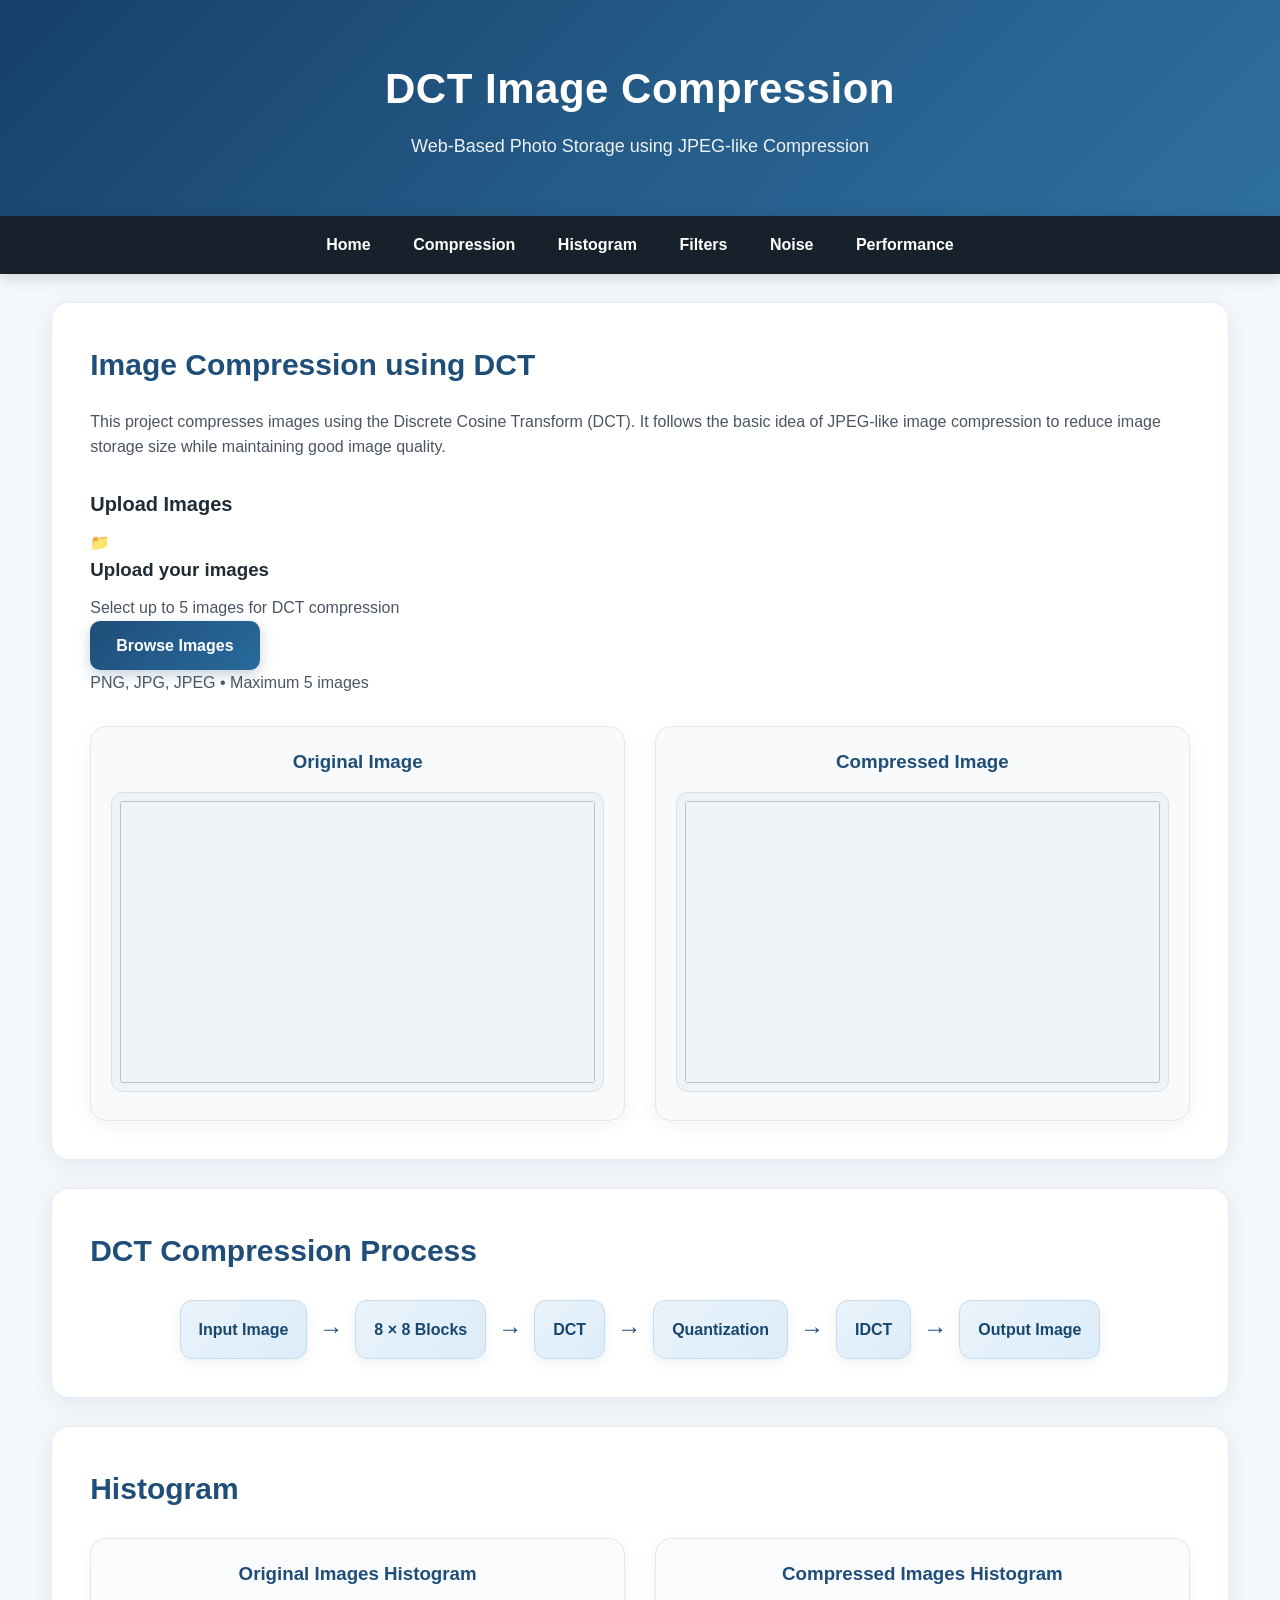
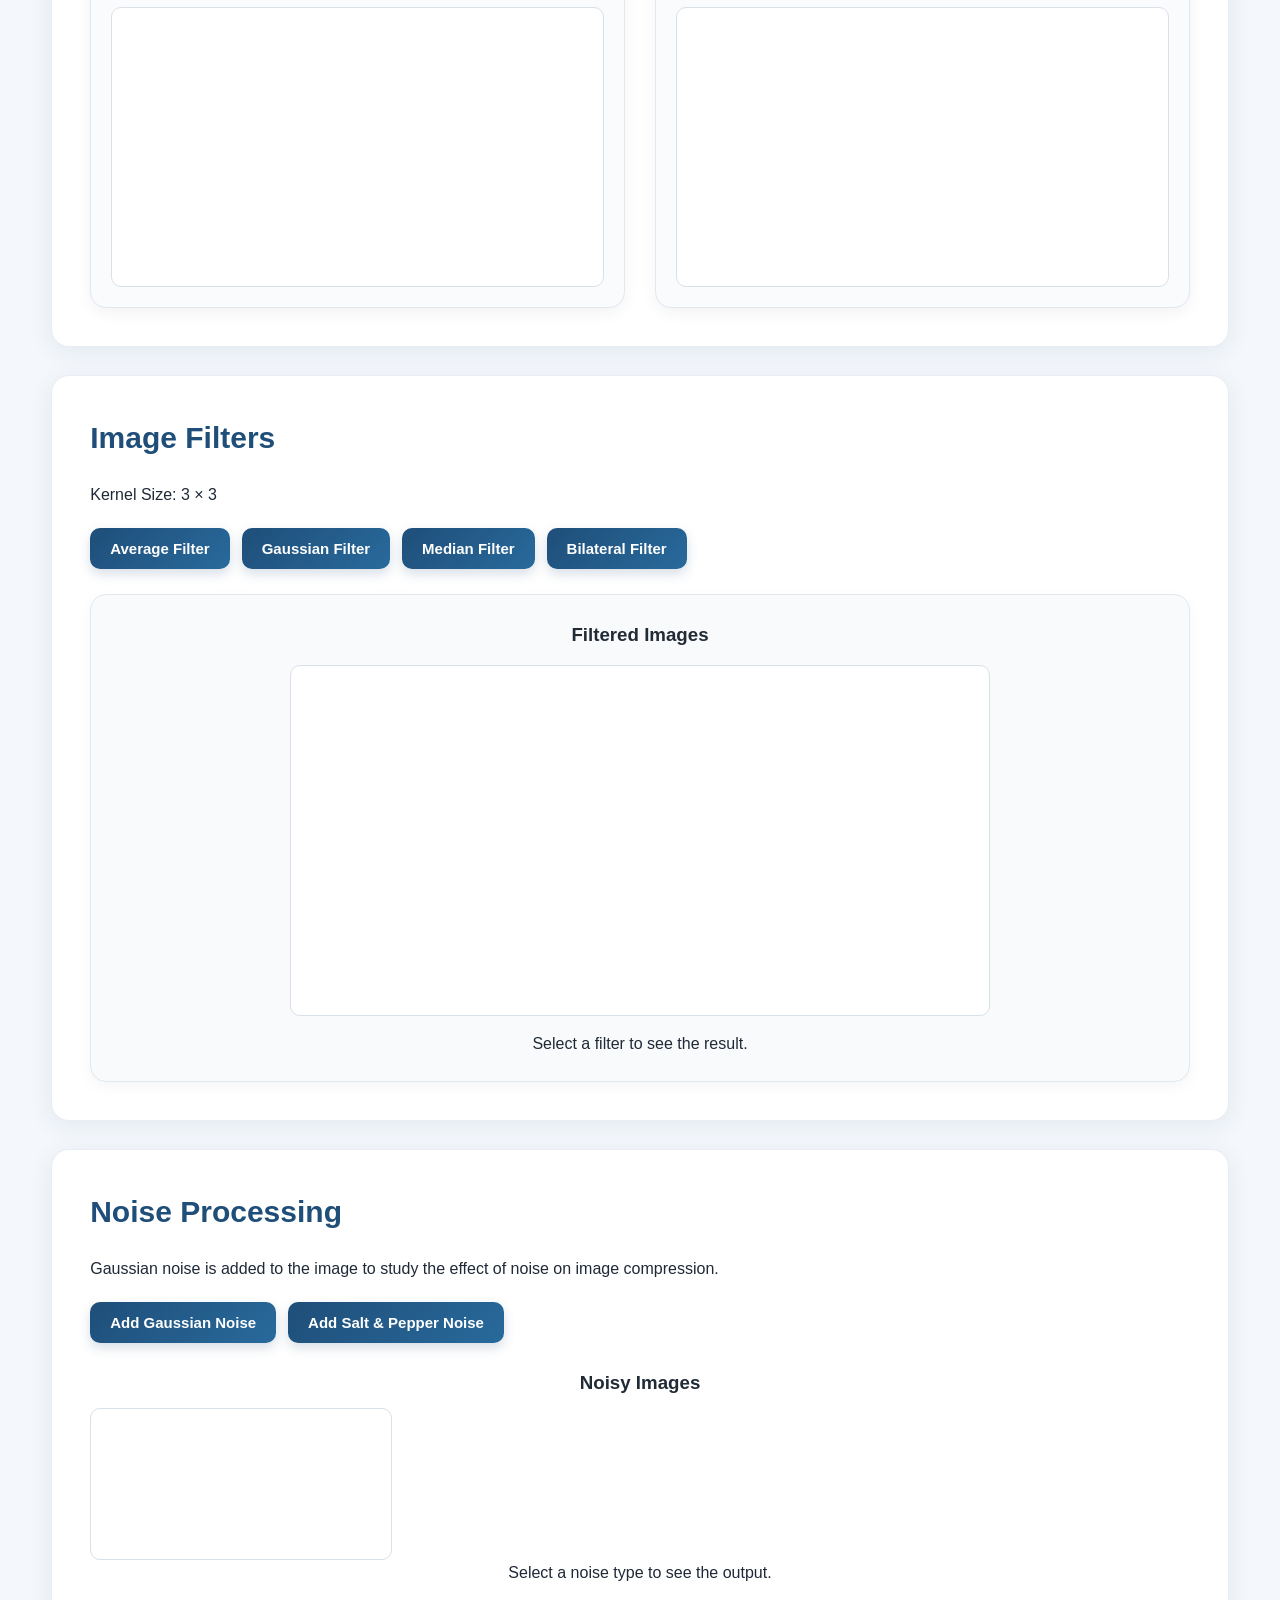
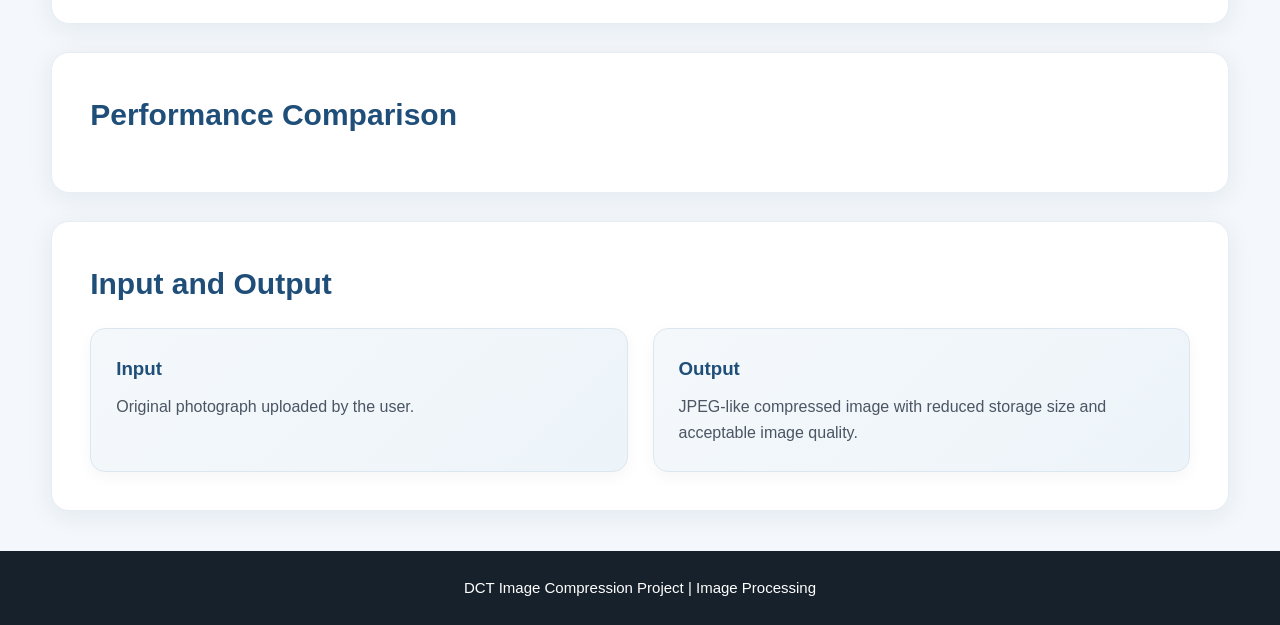
<file: DCT_Image_Compression/index.html>
<!DOCTYPE html>
<html>

<head>

    <title>DCT Image Compression</title>

    <link rel="stylesheet" href="style.css">

</head>


<body>


<header>

    <h1>DCT Image Compression</h1>

    <p>
        Web-Based Photo Storage using JPEG-like Compression
    </p>

</header>


<nav>

    <a href="#home">Home</a>

    <a href="#compression">Compression</a>

    <a href="#histogram">Histogram</a>

    <a href="#filters">Filters</a>

    <a href="#noise">Noise</a>

    <a href="#performance">Performance</a>

</nav>



<!-- ============================= -->
<!-- HOME -->
<!-- ============================= -->

<section id="home">


    <h2>Image Compression using DCT</h2>


    <p>

        This project compresses images using the Discrete Cosine Transform
        (DCT). It follows the basic idea of JPEG-like image compression
        to reduce image storage size while maintaining good image quality.

    </p>


    <h3 class="upload-title">Upload Images</h3>

<div class="upload-box" id="uploadBox">

    <div class="upload-icon">
        📁
    </div>

    <h3>Upload your images</h3>

    <p>
        Select up to 5 images for DCT compression
    </p>

    <label for="imageInput" class="browse-btn">
        Browse Images
    </label>

    <input
        type="file"
        id="imageInput"
        accept="image/*"
        multiple
        hidden
    >

    <p class="upload-info">
        PNG, JPG, JPEG • Maximum 5 images
    </p>

</div>



    <div class="image-container">


        <div>

            <h3>Original Image</h3>

            <img id="originalImage">

        </div>


        <div>

            <h3>Compressed Image</h3>

            <img id="compressedImage">

        </div>


    </div>


</section>



<!-- ============================= -->
<!-- COMPRESSION -->
<!-- ============================= -->

<section id="compression">


    <h2>DCT Compression Process</h2>


    <div class="process">


        <div>Input Image</div>

        <span>→</span>


        <div>8 × 8 Blocks</div>

        <span>→</span>


        <div>DCT</div>

        <span>→</span>


        <div>Quantization</div>

        <span>→</span>


        <div>IDCT</div>

        <span>→</span>


        <div>Output Image</div>


    </div>


</section>



<!-- ============================= -->
<!-- HISTOGRAM -->
<!-- ============================= -->

<section id="histogram">


    <h2>Histogram</h2>


    <div class="histogram-box">


        <div>

            <h3>Original Images Histogram</h3>

            <canvas
                id="originalHistogram"
                width="600"
                height="300"
            ></canvas>

        </div>



        <div>

            <h3>Compressed Images Histogram</h3>

            <canvas
                id="compressedHistogram"
                width="600"
                height="300"
            ></canvas>

        </div>


    </div>


</section>



<!-- ============================= -->
<!-- FILTERS -->
<!-- ============================= -->

<section id="filters">


    <h2>Image Filters</h2>


    <p>
        Kernel Size: 3 × 3
    </p>


    <div class="filter-buttons">


        <button id="averageFilter">
            Average Filter
        </button>


        <button id="gaussianFilter">
            Gaussian Filter
        </button>


        <button id="medianFilter">
            Median Filter
        </button>


        <button id="bilateralFilter">
            Bilateral Filter
        </button>


    </div>



    <div
        id="filterResult"
        style="
            margin-top:25px;
            text-align:center;
        "
    >


        <h3>Filtered Images</h3>


        <canvas
            id="filteredCanvas"
        ></canvas>


        <p id="filterName">

            Select a filter to see the result.

        </p>


    </div>


</section>



<!-- ============================= -->
<!-- NOISE PROCESSING -->
<!-- ============================= -->

<section id="noise">


    <h2>Noise Processing</h2>


    <p>

        Gaussian noise is added to the image to study the effect
        of noise on image compression.

    </p>



    <div class="noise-buttons">


        <button id="gaussianNoiseBtn">

            Add Gaussian Noise

        </button>


        <button id="saltPepperNoiseBtn">

            Add Salt & Pepper Noise

        </button>


    </div>



    <div
        style="
            text-align:center;
            margin-top:25px;
        "
    >


        <h3>Noisy Images</h3>


        <canvas
            id="noiseCanvas"
        ></canvas>


        <p id="noiseName">

            Select a noise type to see the output.

        </p>


    </div>


</section>



<!-- ============================= -->
<!-- PERFORMANCE -->
<!-- ============================= -->

<section id="performance">


    <h2>Performance Comparison</h2>


    <!--
        The actual 5-image Performance Comparison
        table is automatically created by upload.js.
    -->


    <div id="performanceContainer"></div>



    <!--
        Hidden elements required by upload.js.
        These are NOT displayed.
    -->


    <div style="display:none;">


        <span id="originalSize">-</span>

        <span id="compressedSize">-</span>

        <span id="compressionRatio">-</span>

        <span id="sizeReduction">-</span>

        <span id="mse">-</span>

        <span id="psnr">-</span>

        <span id="ssim">-</span>

        <span id="processingTime">-</span>


    </div>


</section>



<!-- ============================= -->
<!-- INPUT AND OUTPUT -->
<!-- ============================= -->

<section>


    <h2>Input and Output</h2>


    <div class="input-output">


        <div>


            <h3>Input</h3>


            <p>

                Original photograph uploaded by the user.

            </p>


        </div>



        <div>


            <h3>Output</h3>


            <p>

                JPEG-like compressed image with reduced storage size
                and acceptable image quality.

            </p>


        </div>


    </div>


</section>



<!-- ============================= -->
<!-- FOOTER -->
<!-- ============================= -->

<footer>


    <p>

        DCT Image Compression Project | Image Processing

    </p>


</footer>



<!-- ============================= -->
<!-- JAVASCRIPT FILES -->
<!-- ============================= -->

<script src="js/compression.js"></script>

<script src="js/filters.js"></script>

<script src="js/noise.js"></script>

<script src="js/histogram.js"></script>

<script src="js/metrics.js"></script>

<script src="js/upload.js"></script>


</body>

</html>
</file>
<file: DCT_Image_Compression/style.css>
/* =========================================
   DCT IMAGE COMPRESSION - MODERN UI
   ========================================= */

* {
    box-sizing: border-box;
    margin: 0;
    padding: 0;
}


html {
    scroll-behavior: smooth;
}


body {
    font-family: Arial, sans-serif;
    background: #f4f7fb;
    color: #1f2937;
    line-height: 1.6;
}


/* =========================================
   HEADER
   ========================================= */

header {
    background:
        linear-gradient(
            135deg,
            #163f68,
            #245b87,
            #2f6f9f
        );

    color: white;

    text-align: center;

    padding: 55px 20px;

    box-shadow:
        0 4px 20px rgba(0, 0, 0, 0.15);
}


header h1 {
    font-size: 42px;
    font-weight: 700;
    letter-spacing: 0.5px;
    margin-bottom: 10px;
}


header p {
    font-size: 18px;
    opacity: 0.92;
}


/* =========================================
   NAVIGATION
   ========================================= */

nav {
    position: sticky;
    top: 0;
    z-index: 1000;

    background: #17212b;

    padding: 16px 10px;

    text-align: center;

    box-shadow:
        0 4px 15px rgba(0, 0, 0, 0.15);
}


nav a {
    color: white;

    text-decoration: none;

    margin: 0 14px;

    padding: 9px 5px;

    font-size: 16px;

    font-weight: 600;

    transition:
        color 0.25s ease,
        border-bottom 0.25s ease;
}


nav a:hover {
    color: #61b4ff;

    border-bottom:
        2px solid #61b4ff;
}


/* =========================================
   MAIN SECTIONS
   ========================================= */

section {
    background: white;

    margin: 28px auto;

    padding: 38px;

    width: 92%;
    max-width: 1500px;

    border-radius: 18px;

    box-shadow:
        0 5px 25px rgba(31, 78, 121, 0.08);

    border:
        1px solid #e8edf3;
}


section h2 {
    color: #1f4e79;

    font-size: 30px;

    margin-bottom: 20px;

    font-weight: 700;
}


section h3 {
    color: #202b36;

    margin-bottom: 10px;
}


/* =========================================
   HOME / UPLOAD
   ========================================= */

#home p {
    font-size: 16px;
    color: #4b5563;
}


#home > h3 {
    margin-top: 28px;

    font-size: 20px;
}


/* File input */

input[type="file"] {
    width: 100%;
    max-width: 600px;

    margin: 15px 0;

    padding: 14px;

    border:
        2px dashed #7ea8ca;

    border-radius: 12px;

    background: #f8fbfe;

    color: #374151;

    cursor: pointer;

    transition: 0.25s ease;
}


input[type="file"]:hover {
    border-color: #1f4e79;

    background: #f1f8ff;
}


/* =========================================
   ORIGINAL / COMPRESSED PREVIEW
   ========================================= */

.image-container {
    display: grid;

    grid-template-columns:
        repeat(2, minmax(280px, 1fr));

    gap: 30px;

    margin-top: 30px;
}


.image-container > div {
    background: #f8fafc;

    border:
        1px solid #e1e8ef;

    border-radius: 16px;

    padding: 20px;

    text-align: center;

    box-shadow:
        0 5px 18px rgba(0, 0, 0, 0.05);
}


.image-container h3 {
    color: #1f4e79;

    margin-bottom: 15px;
}


.image-container img {
    width: 100%;
    max-width: 500px;

    height: 300px;

    object-fit: contain;

    background: #eef3f7;

    border:
        1px solid #d7e0e8;

    border-radius: 12px;

    padding: 8px;
}


/* =========================================
   COMPRESSION PROCESS
   ========================================= */

.process {
    display: flex;

    align-items: center;

    justify-content: center;

    gap: 12px;

    flex-wrap: wrap;

    margin-top: 25px;
}


.process div {
    background:
        linear-gradient(
            135deg,
            #eaf3fb,
            #dcecf8
        );

    color: #17476f;

    padding: 16px 18px;

    border-radius: 12px;

    font-weight: 700;

    border:
        1px solid #c6dcec;

    box-shadow:
        0 4px 12px rgba(31, 78, 121, 0.08);

    transition: 0.25s ease;
}


.process div:hover {
    transform:
        translateY(-4px);

    box-shadow:
        0 8px 18px rgba(31, 78, 121, 0.15);
}


.process span {
    font-size: 24px;

    color: #1f4e79;

    font-weight: bold;
}


/* =========================================
   HISTOGRAM
   ========================================= */

.histogram-box {
    display: grid;

    grid-template-columns:
        repeat(2, minmax(300px, 1fr));

    gap: 30px;

    margin-top: 25px;
}


.histogram-box > div {
    background: #f9fbfd;

    border:
        1px solid #e1e8ef;

    border-radius: 16px;

    padding: 20px;

    box-shadow:
        0 5px 15px rgba(0, 0, 0, 0.05);
}


.histogram-box h3 {
    text-align: center;

    color: #1f4e79;

    margin-bottom: 18px;
}


canvas {
    display: block;

    max-width: 100%;

    background: #ffffff;

    border:
        1px solid #d8e0e8;

    border-radius: 10px;
}


/* Histogram canvases */

#originalHistogram,
#compressedHistogram {
    width: 100%;
    height: 280px;
}


/* =========================================
   FILTERS
   ========================================= */

.filter-buttons {
    display: flex;

    gap: 12px;

    flex-wrap: wrap;

    margin:
        20px 0;
}


button {
    padding: 12px 20px;

    border: none;

    border-radius: 10px;

    background:
        linear-gradient(
            135deg,
            #1f4e79,
            #286a9c
        );

    color: white;

    cursor: pointer;

    font-size: 15px;

    font-weight: 600;

    box-shadow:
        0 5px 12px rgba(31, 78, 121, 0.18);

    transition:
        transform 0.2s ease,
        box-shadow 0.2s ease,
        background 0.2s ease;
}


button:hover {
    transform:
        translateY(-2px);

    box-shadow:
        0 8px 18px rgba(31, 78, 121, 0.25);

    background:
        linear-gradient(
            135deg,
            #173b5d,
            #215c88
        );
}


button:active {
    transform:
        translateY(0);
}


/* Filter result */

#filterResult {
    background: #f8fafc;

    border:
        1px solid #e1e8ef;

    border-radius: 16px;

    padding: 25px;

    box-shadow:
        0 5px 15px rgba(0, 0, 0, 0.04);
}


#filteredCanvas {
    max-width: 100%;

    width: 700px;
    height: auto;

    margin: 15px auto;

    background: white;
}


/* Multiple filtered images */

#batchFilterResults {
    width: 100%;
}


#batchFilterResults > div {
    border:
        1px solid #dfe7ee !important;

    border-radius: 16px !important;

    background: #ffffff !important;

    box-shadow:
        0 6px 18px rgba(0, 0, 0, 0.07) !important;

    transition:
        transform 0.25s ease,
        box-shadow 0.25s ease;
}


#batchFilterResults > div:hover {
    transform:
        translateY(-5px);

    box-shadow:
        0 10px 25px rgba(0, 0, 0, 0.1) !important;
}


/* =========================================
   NOISE PROCESSING
   ========================================= */

.noise-buttons {
    display: flex;

    gap: 12px;

    flex-wrap: wrap;

    margin-top: 20px;
}


#batchNoiseResults {
    width: 100%;
}


#batchNoiseResults > div {
    border:
        1px solid #dfe7ee !important;

    border-radius: 16px !important;

    background: #ffffff !important;

    box-shadow:
        0 6px 18px rgba(0, 0, 0, 0.07) !important;

    transition:
        transform 0.25s ease,
        box-shadow 0.25s ease;
}


#batchNoiseResults > div:hover {
    transform:
        translateY(-5px);

    box-shadow:
        0 10px 25px rgba(0, 0, 0, 0.1) !important;
}


/* =========================================
   PERFORMANCE
   ========================================= */

#performance {
    overflow: hidden;
}


#performance h2 {
    margin-bottom: 15px;
}


#batchPerformance {
    width: 100% !important;

    margin-top: 15px !important;

    overflow: hidden;
}


#batchPerformance > div {
    overflow-x: auto;

    border-radius: 14px;
}


#batchPerformance table {
    width: 100%;

    min-width: 900px;

    border-collapse: separate;

    border-spacing: 0;

    overflow: hidden;

    background: white;

    border:
        1px solid #dbe4ec;

    border-radius: 14px;
}


#batchPerformance th {
    background:
        linear-gradient(
            135deg,
            #1f4e79,
            #286a9c
        ) !important;

    color: white;

    padding: 15px !important;

    font-size: 15px;

    border: none !important;
}


#batchPerformance td {
    padding: 13px !important;

    border:
        1px solid #e6ebf0 !important;

    color: #303b46;

    background: white;

    font-size: 14px;
}


#batchPerformance tr:hover td {
    background: #f5f9fc;
}


#batchPerformance th:first-child {
    border-top-left-radius: 12px;
}


#batchPerformance th:last-child {
    border-top-right-radius: 12px;
}


/* =========================================
   BATCH IMAGE RESULT CARDS
   ========================================= */

#batchResults {
    width: 100%;
}


#batchResults > div {
    border:
        1px solid #dfe7ee !important;

    border-radius: 16px !important;

    background: #ffffff !important;

    box-shadow:
        0 6px 18px rgba(0, 0, 0, 0.07) !important;

    transition:
        transform 0.25s ease,
        box-shadow 0.25s ease;
}


#batchResults > div:hover {
    transform:
        translateY(-5px);

    box-shadow:
        0 12px 28px rgba(0, 0, 0, 0.11) !important;
}


#batchResults img {
    background: #f2f5f8;

    border:
        1px solid #dfe6ed;

    padding: 5px;

    border-radius: 10px;
}


/* =========================================
   INPUT / OUTPUT
   ========================================= */

.input-output {
    display: grid;

    grid-template-columns:
        repeat(2, minmax(280px, 1fr));

    gap: 25px;

    margin-top: 20px;
}


.input-output div {
    padding: 25px;

    border-radius: 15px;

    background:
        linear-gradient(
            135deg,
            #f4f8fb,
            #edf4f9
        );

    border:
        1px solid #dce6ee;

    box-shadow:
        0 5px 15px rgba(0, 0, 0, 0.04);
}


.input-output h3 {
    color: #1f4e79;

    margin-bottom: 10px;
}


.input-output p {
    color: #4b5563;
}


/* =========================================
   FOOTER
   ========================================= */

footer {
    margin-top: 40px;

    padding: 25px;

    text-align: center;

    background: #17212b;

    color: white;

    font-size: 15px;
}


/* =========================================
   RESPONSIVE DESIGN
   ========================================= */

@media (max-width: 900px) {

    header h1 {
        font-size: 34px;
    }


    section {
        width: 94%;

        padding: 25px;
    }


    .image-container,
    .histogram-box,
    .input-output {
        grid-template-columns: 1fr;
    }


    nav a {
        margin: 0 8px;

        font-size: 14px;
    }

}


@media (max-width: 600px) {

    header {
        padding: 40px 15px;
    }


    header h1 {
        font-size: 28px;
    }


    header p {
        font-size: 15px;
    }


    nav {
        padding: 12px 5px;
    }


    nav a {
        display: inline-block;

        margin: 4px 7px;
    }


    section {
        width: 95%;

        margin: 18px auto;

        padding: 20px;

        border-radius: 14px;
    }


    section h2 {
        font-size: 25px;
    }


    .process {
        flex-direction: column;
    }


    .process span {
        transform: rotate(90deg);
    }


    button {
        width: 100%;
    }


    #originalHistogram,
    #compressedHistogram {
        height: 220px;
    }

}
#batchResults {
    display: flex !important;
    flex-direction: row !important;
    flex-wrap: nowrap !important;
    gap: 20px;
    overflow-x: auto;
    overflow-y: hidden;
    padding: 5px 5px 20px 5px;
    width: 100%;
}

#batchResults > div {
    flex: 0 0 300px !important;
    width: 300px !important;
    min-width: 300px !important;
    max-width: 300px !important;
}
/* =========================================
   UPLOAD BUTTON FIX
   ========================================= */

.browse-btn {
    display: inline-block !important;

    padding: 12px 26px !important;

    background: linear-gradient(
        135deg,
        #1f4e79,
        #286a9c
    ) !important;

    color: #ffffff !important;

    border-radius: 10px !important;

    font-size: 16px !important;

    font-weight: 600 !important;

    text-decoration: none !important;

    cursor: pointer !important;

    border: none !important;

    box-shadow:
        0 5px 14px rgba(31, 78, 121, 0.25) !important;

    transition:
        transform 0.2s ease,
        box-shadow 0.2s ease !important;
}


.browse-btn:hover {
    transform: translateY(-2px) !important;

    box-shadow:
        0 8px 20px rgba(31, 78, 121, 0.30) !important;
}
</file>
